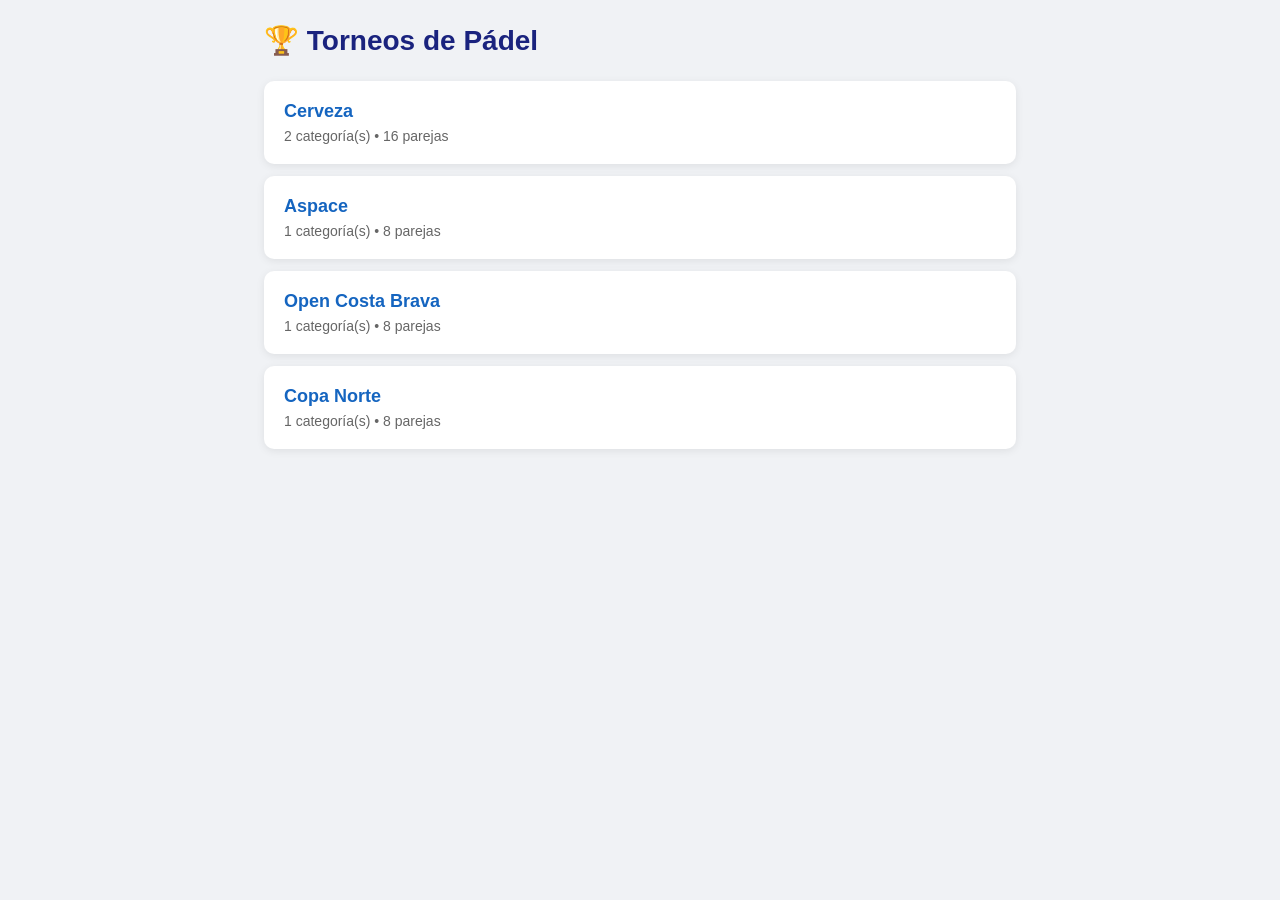
<file: index.html>
<!DOCTYPE html><html lang='es'><head><meta charset='UTF-8'><meta name='viewport' content='width=device-width, initial-scale=1.0'><title>Torneos de Pádel</title><style>* { margin: 0; padding: 0; box-sizing: border-box; }
body { font-family: -apple-system, BlinkMacSystemFont, 'Segoe UI', Roboto, sans-serif;
       background: #f0f2f5; color: #333; }
.container { max-width: 800px; margin: 0 auto; padding: 24px; }
h1 { font-size: 28px; margin-bottom: 24px; color: #1a237e; }
.category-header { font-size: 20px; color: #1565c0; margin: 24px 0 12px 0;
                  padding-bottom: 6px; border-bottom: 2px solid #e3f2fd; }
.tournament-list { display: flex; flex-direction: column; gap: 12px; margin-bottom: 16px; }
.tournament-card { display: block; background: white; border-radius: 10px; padding: 20px;
                  text-decoration: none; color: inherit; box-shadow: 0 2px 8px rgba(0,0,0,0.08);
                  transition: transform 0.15s, box-shadow 0.15s; }
.tournament-card:hover { transform: translateY(-2px); box-shadow: 0 4px 16px rgba(0,0,0,0.12); }
.tournament-card h3 { font-size: 18px; color: #1565c0; margin-bottom: 6px; }
.tournament-card p { font-size: 14px; color: #666; }
</style></head><body><div class='container'><h1>🏆 Torneos de Pádel</h1><div class='tournament-list'><a href='cerveza.html' class='tournament-card'><h3>Cerveza</h3><p>2 categoría(s) • 16 parejas</p></a><a href='aspace.html' class='tournament-card'><h3>Aspace</h3><p>1 categoría(s) • 8 parejas</p></a><a href='open-costa-brava.html' class='tournament-card'><h3>Open Costa Brava</h3><p>1 categoría(s) • 8 parejas</p></a><a href='copa-norte.html' class='tournament-card'><h3>Copa Norte</h3><p>1 categoría(s) • 8 parejas</p></a></div></div></body></html>
</file>
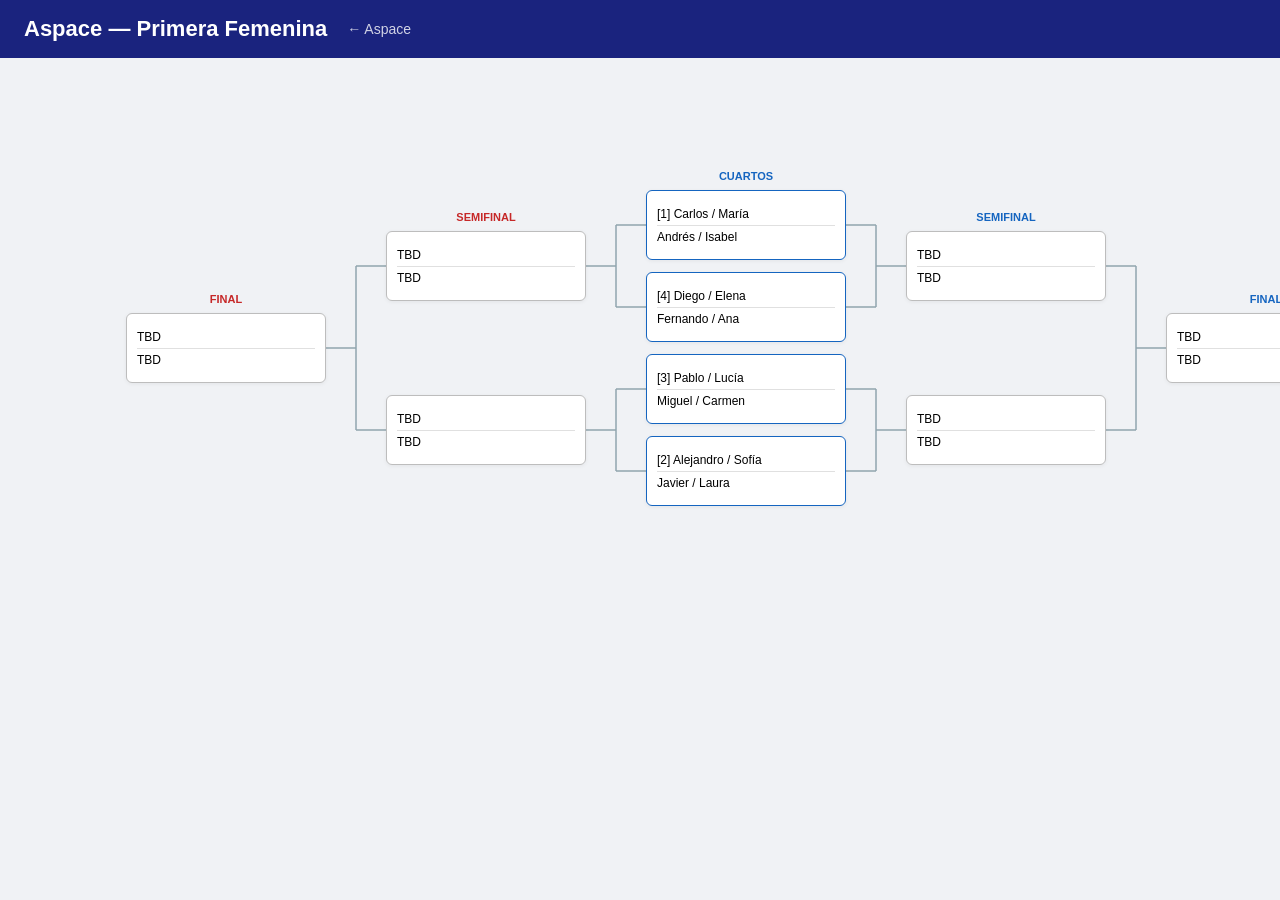
<file: aspace-primera-femenina.html>
<!DOCTYPE html><html lang='es'><head><meta charset='UTF-8'><meta name='viewport' content='width=device-width, initial-scale=1.0'><title>Aspace — Primera Femenina</title><style>* { margin: 0; padding: 0; box-sizing: border-box; }
body { font-family: -apple-system, BlinkMacSystemFont, 'Segoe UI', Roboto, sans-serif;
       background: #f0f2f5; }
.header { background: #1a237e; color: white; padding: 16px 24px; display: flex;
          align-items: center; gap: 20px; }
.header h1 { font-size: 22px; }
.back-link { color: rgba(255,255,255,0.8); text-decoration: none; font-size: 14px; }
.back-link:hover { color: white; }
.bracket-container { overflow: auto; padding: 16px; -webkit-overflow-scrolling: touch; }
.bracket { position: relative; min-width: 100%; }
.connectors { position: absolute; top: 0; left: 0; pointer-events: none; }
.connectors line { stroke: #90a4ae; stroke-width: 1.5; }
.round-label { position: absolute; width: 120px; text-align: center;
              font-size: 11px; font-weight: 700; text-transform: uppercase; }
.match-box { position: absolute; width:200px;
            height:70px;
            background: white; border: 1.5px solid #bdbdbd; border-radius: 6px;
            display: flex; flex-direction: column; justify-content: center;
            padding: 6px 10px; font-size: 12px; box-shadow: 0 1px 4px rgba(0,0,0,0.06); }
.match-box.played { border-color: #2e7d32; }
.match-box.ready { border-color: #1565c0; }
.match-box.bye { background: #e8e8e8; border-color: #bbb; }
.pair-row { display: flex; justify-content: space-between; align-items: center;
           padding: 2px 0; }
.pair-row.winner .name { font-weight: 700; color: #2e7d32; }
.name { flex: 1; overflow: hidden; text-overflow: ellipsis; white-space: nowrap; }
.score { font-size: 11px; color: #555; margin-left: 6px; white-space: nowrap; }
.separator { height: 1px; background: #e0e0e0; margin: 2px 0; }
.details { font-size: 10px; color: #888; text-align: center; margin-top: 2px; }
</style></head><body><div class='header'><h1>Aspace — Primera Femenina</h1><a href='aspace.html' class='back-link'>← Aspace</a></div><div class='bracket-container'><div class='bracket' style='width:1460px;height:488px;'><svg class='connectors' width='1460.0' height='488.0'><line x1='830.0' y1='151.0' x2='860.0' y2='151.0'/><line x1='860.0' y1='192.0' x2='890.0' y2='192.0'/><line x1='830.0' y1='233.0' x2='860.0' y2='233.0'/><line x1='860.0' y1='151.0' x2='860.0' y2='233.0'/><line x1='830.0' y1='315.0' x2='860.0' y2='315.0'/><line x1='860.0' y1='356.0' x2='890.0' y2='356.0'/><line x1='830.0' y1='397.0' x2='860.0' y2='397.0'/><line x1='860.0' y1='315.0' x2='860.0' y2='397.0'/><line x1='1090.0' y1='192.0' x2='1120.0' y2='192.0'/><line x1='1120.0' y1='274.0' x2='1150.0' y2='274.0'/><line x1='1090.0' y1='356.0' x2='1120.0' y2='356.0'/><line x1='1120.0' y1='192.0' x2='1120.0' y2='356.0'/><line x1='370.0' y1='192.0' x2='340.0' y2='192.0'/><line x1='340.0' y1='274.0' x2='310.0' y2='274.0'/><line x1='370.0' y1='356.0' x2='340.0' y2='356.0'/><line x1='340.0' y1='192.0' x2='340.0' y2='356.0'/><line x1='630.0' y1='151.0' x2='600.0' y2='151.0'/><line x1='600.0' y1='192.0' x2='570.0' y2='192.0'/><line x1='630.0' y1='233.0' x2='600.0' y2='233.0'/><line x1='600.0' y1='151.0' x2='600.0' y2='233.0'/><line x1='630.0' y1='315.0' x2='600.0' y2='315.0'/><line x1='600.0' y1='356.0' x2='570.0' y2='356.0'/><line x1='630.0' y1='397.0' x2='600.0' y2='397.0'/><line x1='600.0' y1='315.0' x2='600.0' y2='397.0'/></svg><div class='round-label' style='left:670px;top:96px;color:#1565c0;'>Cuartos</div><div class='match-box ready' style='left:630px;top:116px;'><div class='pair-row'><span class='name'>[1] Carlos / María</span></div><div class='separator'></div><div class='pair-row'><span class='name'>Andrés / Isabel</span></div></div><div class='match-box ready' style='left:630px;top:198px;'><div class='pair-row'><span class='name'>[4] Diego / Elena</span></div><div class='separator'></div><div class='pair-row'><span class='name'>Fernando / Ana</span></div></div><div class='match-box ready' style='left:630px;top:280px;'><div class='pair-row'><span class='name'>[3] Pablo / Lucía</span></div><div class='separator'></div><div class='pair-row'><span class='name'>Miguel / Carmen</span></div></div><div class='match-box ready' style='left:630px;top:362px;'><div class='pair-row'><span class='name'>[2] Alejandro / Sofía</span></div><div class='separator'></div><div class='pair-row'><span class='name'>Javier / Laura</span></div></div><div class='round-label' style='left:930px;top:137px;color:#1565c0;'>Semifinal</div><div class='match-box' style='left:890px;top:157px;'><div class='pair-row'><span class='name'>TBD</span></div><div class='separator'></div><div class='pair-row'><span class='name'>TBD</span></div></div><div class='match-box' style='left:890px;top:321px;'><div class='pair-row'><span class='name'>TBD</span></div><div class='separator'></div><div class='pair-row'><span class='name'>TBD</span></div></div><div class='round-label' style='left:1190px;top:219px;color:#1565c0;'>Final</div><div class='match-box' style='left:1150px;top:239px;'><div class='pair-row'><span class='name'>TBD</span></div><div class='separator'></div><div class='pair-row'><span class='name'>TBD</span></div></div><div class='round-label' style='left:410px;top:137px;color:#c62828;'>Semifinal</div><div class='match-box' style='left:370px;top:157px;'><div class='pair-row'><span class='name'>TBD</span></div><div class='separator'></div><div class='pair-row'><span class='name'>TBD</span></div></div><div class='match-box' style='left:370px;top:321px;'><div class='pair-row'><span class='name'>TBD</span></div><div class='separator'></div><div class='pair-row'><span class='name'>TBD</span></div></div><div class='round-label' style='left:150px;top:219px;color:#c62828;'>Final</div><div class='match-box' style='left:110px;top:239px;'><div class='pair-row'><span class='name'>TBD</span></div><div class='separator'></div><div class='pair-row'><span class='name'>TBD</span></div></div></div></div></body></html>
</file>
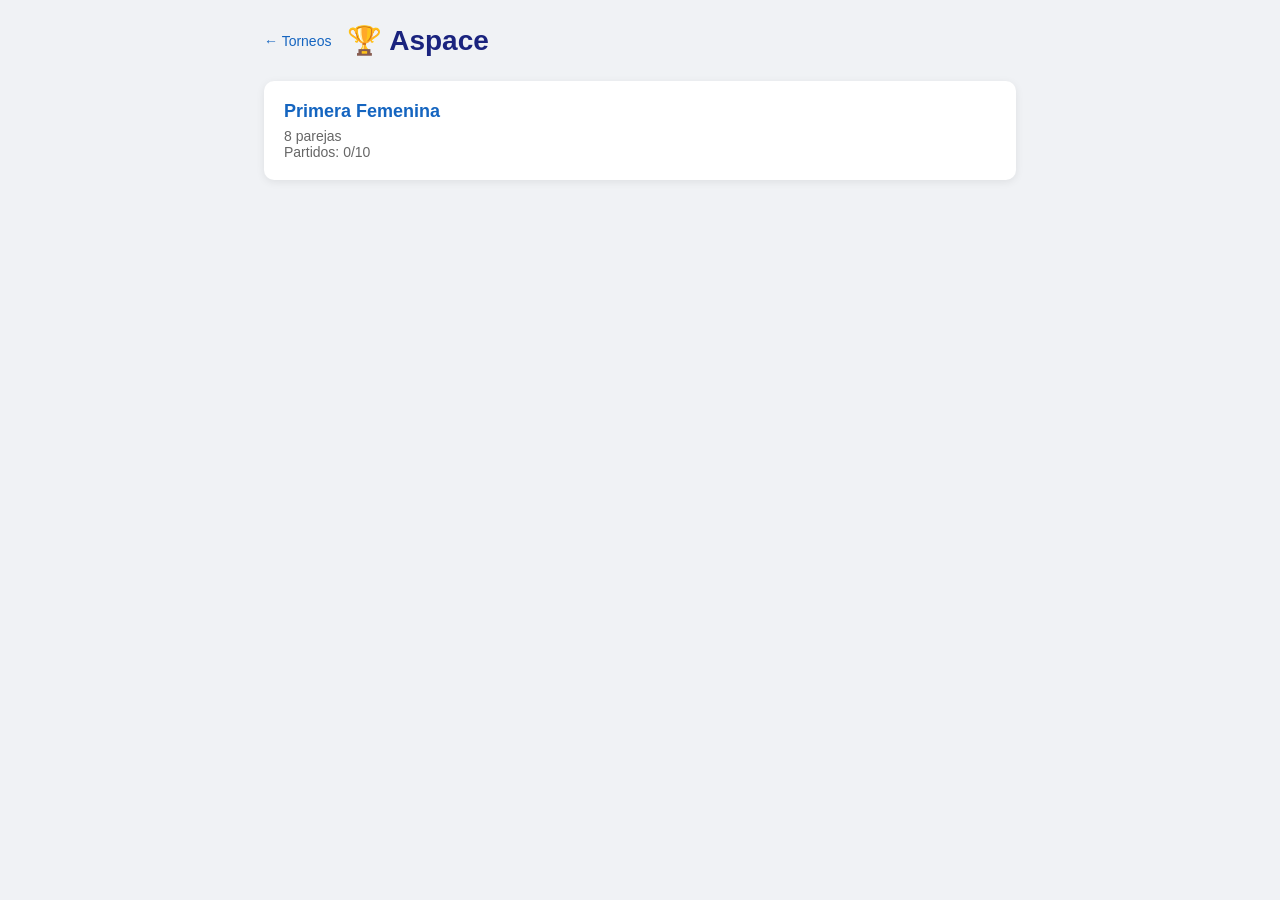
<file: aspace.html>
<!DOCTYPE html><html lang='es'><head><meta charset='UTF-8'><meta name='viewport' content='width=device-width, initial-scale=1.0'><title>Aspace</title><style>* { margin: 0; padding: 0; box-sizing: border-box; }
body { font-family: -apple-system, BlinkMacSystemFont, 'Segoe UI', Roboto, sans-serif;
       background: #f0f2f5; color: #333; }
.container { max-width: 800px; margin: 0 auto; padding: 24px; }
h1 { font-size: 28px; margin-bottom: 24px; color: #1a237e; }
.category-header { font-size: 20px; color: #1565c0; margin: 24px 0 12px 0;
                  padding-bottom: 6px; border-bottom: 2px solid #e3f2fd; }
.tournament-list { display: flex; flex-direction: column; gap: 12px; margin-bottom: 16px; }
.tournament-card { display: block; background: white; border-radius: 10px; padding: 20px;
                  text-decoration: none; color: inherit; box-shadow: 0 2px 8px rgba(0,0,0,0.08);
                  transition: transform 0.15s, box-shadow 0.15s; }
.tournament-card:hover { transform: translateY(-2px); box-shadow: 0 4px 16px rgba(0,0,0,0.12); }
.tournament-card h3 { font-size: 18px; color: #1565c0; margin-bottom: 6px; }
.tournament-card p { font-size: 14px; color: #666; }
</style></head><body><div class='container'><div style='display:flex;align-items:center;gap:16px;margin-bottom:24px;'><a href='index.html' style='color:#1565c0;text-decoration:none;font-size:14px;'>← Torneos</a><h1 style='margin:0;'>🏆 Aspace</h1></div><div class='tournament-list'><a href='aspace-primera-femenina.html' class='tournament-card'><h3>Primera Femenina</h3><p>8 parejas</p><p>Partidos: 0/10</p></a></div></div></body></html>
</file>
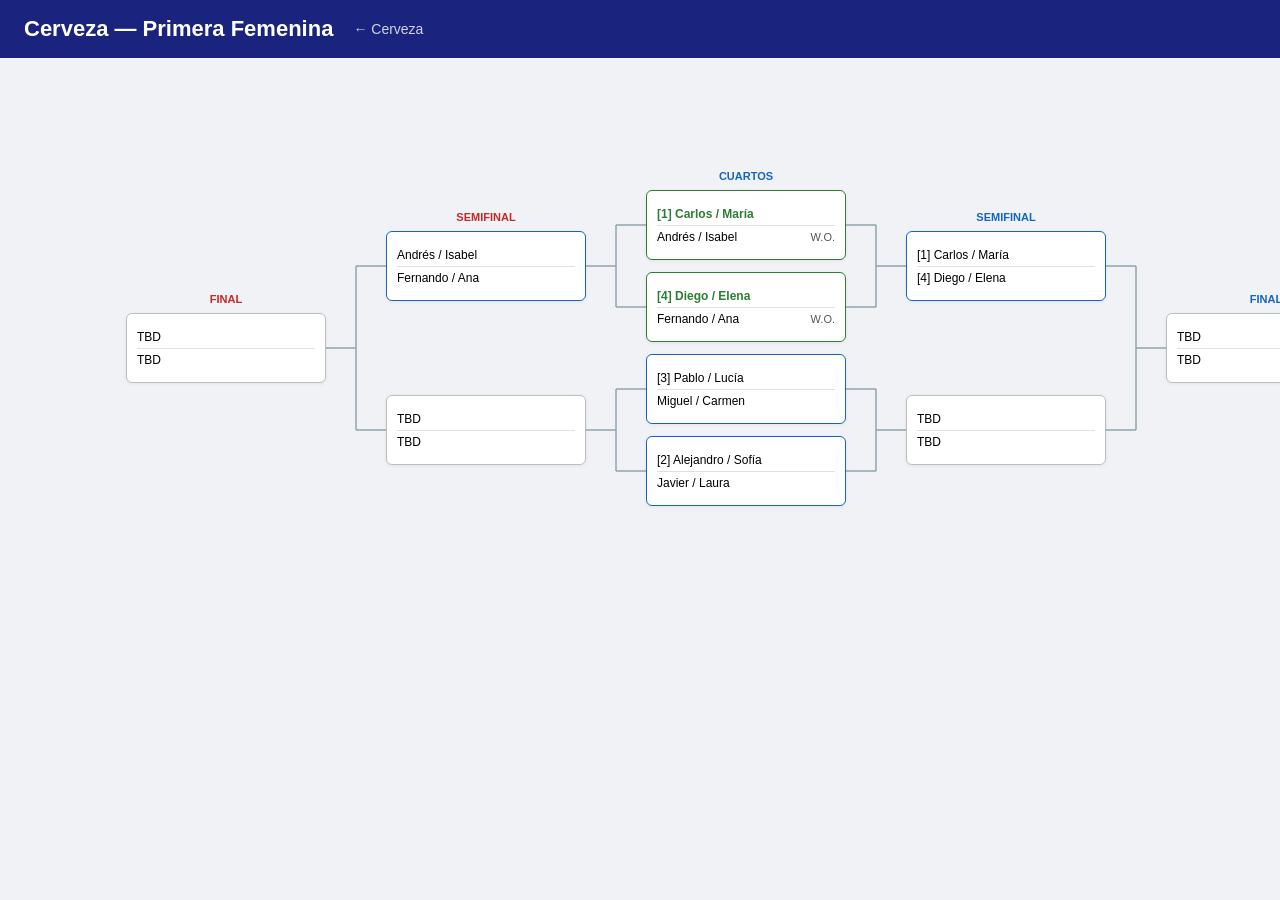
<file: cerveza-primera-femenina.html>
<!DOCTYPE html><html lang='es'><head><meta charset='UTF-8'><meta name='viewport' content='width=device-width, initial-scale=1.0'><title>Cerveza — Primera Femenina</title><style>* { margin: 0; padding: 0; box-sizing: border-box; }
body { font-family: -apple-system, BlinkMacSystemFont, 'Segoe UI', Roboto, sans-serif;
       background: #f0f2f5; }
.header { background: #1a237e; color: white; padding: 16px 24px; display: flex;
          align-items: center; gap: 20px; }
.header h1 { font-size: 22px; }
.back-link { color: rgba(255,255,255,0.8); text-decoration: none; font-size: 14px; }
.back-link:hover { color: white; }
.bracket-container { overflow: auto; padding: 16px; -webkit-overflow-scrolling: touch; }
.bracket { position: relative; min-width: 100%; }
.connectors { position: absolute; top: 0; left: 0; pointer-events: none; }
.connectors line { stroke: #90a4ae; stroke-width: 1.5; }
.round-label { position: absolute; width: 120px; text-align: center;
              font-size: 11px; font-weight: 700; text-transform: uppercase; }
.match-box { position: absolute; width:200px;
            height:70px;
            background: white; border: 1.5px solid #bdbdbd; border-radius: 6px;
            display: flex; flex-direction: column; justify-content: center;
            padding: 6px 10px; font-size: 12px; box-shadow: 0 1px 4px rgba(0,0,0,0.06); }
.match-box.played { border-color: #2e7d32; }
.match-box.ready { border-color: #1565c0; }
.match-box.bye { background: #e8e8e8; border-color: #bbb; }
.pair-row { display: flex; justify-content: space-between; align-items: center;
           padding: 2px 0; }
.pair-row.winner .name { font-weight: 700; color: #2e7d32; }
.name { flex: 1; overflow: hidden; text-overflow: ellipsis; white-space: nowrap; }
.score { font-size: 11px; color: #555; margin-left: 6px; white-space: nowrap; }
.separator { height: 1px; background: #e0e0e0; margin: 2px 0; }
.details { font-size: 10px; color: #888; text-align: center; margin-top: 2px; }
</style></head><body><div class='header'><h1>Cerveza — Primera Femenina</h1><a href='cerveza.html' class='back-link'>← Cerveza</a></div><div class='bracket-container'><div class='bracket' style='width:1460px;height:488px;'><svg class='connectors' width='1460.0' height='488.0'><line x1='830.0' y1='151.0' x2='860.0' y2='151.0'/><line x1='860.0' y1='192.0' x2='890.0' y2='192.0'/><line x1='830.0' y1='233.0' x2='860.0' y2='233.0'/><line x1='860.0' y1='151.0' x2='860.0' y2='233.0'/><line x1='830.0' y1='315.0' x2='860.0' y2='315.0'/><line x1='860.0' y1='356.0' x2='890.0' y2='356.0'/><line x1='830.0' y1='397.0' x2='860.0' y2='397.0'/><line x1='860.0' y1='315.0' x2='860.0' y2='397.0'/><line x1='1090.0' y1='192.0' x2='1120.0' y2='192.0'/><line x1='1120.0' y1='274.0' x2='1150.0' y2='274.0'/><line x1='1090.0' y1='356.0' x2='1120.0' y2='356.0'/><line x1='1120.0' y1='192.0' x2='1120.0' y2='356.0'/><line x1='370.0' y1='192.0' x2='340.0' y2='192.0'/><line x1='340.0' y1='274.0' x2='310.0' y2='274.0'/><line x1='370.0' y1='356.0' x2='340.0' y2='356.0'/><line x1='340.0' y1='192.0' x2='340.0' y2='356.0'/><line x1='630.0' y1='151.0' x2='600.0' y2='151.0'/><line x1='600.0' y1='192.0' x2='570.0' y2='192.0'/><line x1='630.0' y1='233.0' x2='600.0' y2='233.0'/><line x1='600.0' y1='151.0' x2='600.0' y2='233.0'/><line x1='630.0' y1='315.0' x2='600.0' y2='315.0'/><line x1='600.0' y1='356.0' x2='570.0' y2='356.0'/><line x1='630.0' y1='397.0' x2='600.0' y2='397.0'/><line x1='600.0' y1='315.0' x2='600.0' y2='397.0'/></svg><div class='round-label' style='left:670px;top:96px;color:#1565c0;'>Cuartos</div><div class='match-box played' style='left:630px;top:116px;'><div class='pair-row winner'><span class='name'>[1] Carlos / María</span><span class='score'></span></div><div class='separator'></div><div class='pair-row'><span class='name'>Andrés / Isabel</span><span class='score'>W.O.</span></div></div><div class='match-box played' style='left:630px;top:198px;'><div class='pair-row winner'><span class='name'>[4] Diego / Elena</span><span class='score'></span></div><div class='separator'></div><div class='pair-row'><span class='name'>Fernando / Ana</span><span class='score'>W.O.</span></div></div><div class='match-box ready' style='left:630px;top:280px;'><div class='pair-row'><span class='name'>[3] Pablo / Lucía</span></div><div class='separator'></div><div class='pair-row'><span class='name'>Miguel / Carmen</span></div></div><div class='match-box ready' style='left:630px;top:362px;'><div class='pair-row'><span class='name'>[2] Alejandro / Sofía</span></div><div class='separator'></div><div class='pair-row'><span class='name'>Javier / Laura</span></div></div><div class='round-label' style='left:930px;top:137px;color:#1565c0;'>Semifinal</div><div class='match-box ready' style='left:890px;top:157px;'><div class='pair-row'><span class='name'>[1] Carlos / María</span></div><div class='separator'></div><div class='pair-row'><span class='name'>[4] Diego / Elena</span></div></div><div class='match-box' style='left:890px;top:321px;'><div class='pair-row'><span class='name'>TBD</span></div><div class='separator'></div><div class='pair-row'><span class='name'>TBD</span></div></div><div class='round-label' style='left:1190px;top:219px;color:#1565c0;'>Final</div><div class='match-box' style='left:1150px;top:239px;'><div class='pair-row'><span class='name'>TBD</span></div><div class='separator'></div><div class='pair-row'><span class='name'>TBD</span></div></div><div class='round-label' style='left:410px;top:137px;color:#c62828;'>Semifinal</div><div class='match-box ready' style='left:370px;top:157px;'><div class='pair-row'><span class='name'>Andrés / Isabel</span></div><div class='separator'></div><div class='pair-row'><span class='name'>Fernando / Ana</span></div></div><div class='match-box' style='left:370px;top:321px;'><div class='pair-row'><span class='name'>TBD</span></div><div class='separator'></div><div class='pair-row'><span class='name'>TBD</span></div></div><div class='round-label' style='left:150px;top:219px;color:#c62828;'>Final</div><div class='match-box' style='left:110px;top:239px;'><div class='pair-row'><span class='name'>TBD</span></div><div class='separator'></div><div class='pair-row'><span class='name'>TBD</span></div></div></div></div></body></html>
</file>
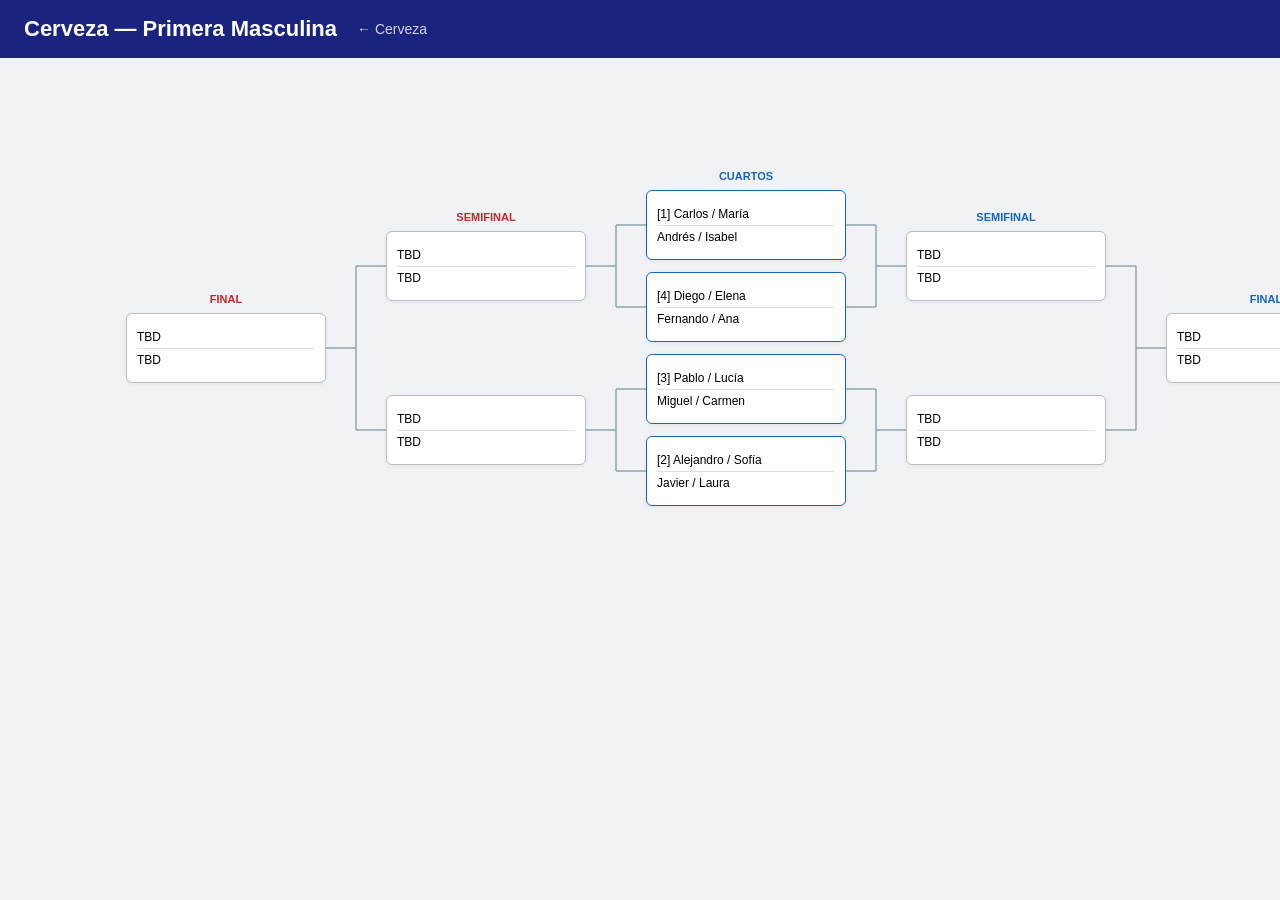
<file: cerveza-primera-masculina.html>
<!DOCTYPE html><html lang='es'><head><meta charset='UTF-8'><meta name='viewport' content='width=device-width, initial-scale=1.0'><title>Cerveza — Primera Masculina</title><style>* { margin: 0; padding: 0; box-sizing: border-box; }
body { font-family: -apple-system, BlinkMacSystemFont, 'Segoe UI', Roboto, sans-serif;
       background: #f0f2f5; }
.header { background: #1a237e; color: white; padding: 16px 24px; display: flex;
          align-items: center; gap: 20px; }
.header h1 { font-size: 22px; }
.back-link { color: rgba(255,255,255,0.8); text-decoration: none; font-size: 14px; }
.back-link:hover { color: white; }
.bracket-container { overflow: auto; padding: 16px; -webkit-overflow-scrolling: touch; }
.bracket { position: relative; min-width: 100%; }
.connectors { position: absolute; top: 0; left: 0; pointer-events: none; }
.connectors line { stroke: #90a4ae; stroke-width: 1.5; }
.round-label { position: absolute; width: 120px; text-align: center;
              font-size: 11px; font-weight: 700; text-transform: uppercase; }
.match-box { position: absolute; width:200px;
            height:70px;
            background: white; border: 1.5px solid #bdbdbd; border-radius: 6px;
            display: flex; flex-direction: column; justify-content: center;
            padding: 6px 10px; font-size: 12px; box-shadow: 0 1px 4px rgba(0,0,0,0.06); }
.match-box.played { border-color: #2e7d32; }
.match-box.ready { border-color: #1565c0; }
.match-box.bye { background: #e8e8e8; border-color: #bbb; }
.pair-row { display: flex; justify-content: space-between; align-items: center;
           padding: 2px 0; }
.pair-row.winner .name { font-weight: 700; color: #2e7d32; }
.name { flex: 1; overflow: hidden; text-overflow: ellipsis; white-space: nowrap; }
.score { font-size: 11px; color: #555; margin-left: 6px; white-space: nowrap; }
.separator { height: 1px; background: #e0e0e0; margin: 2px 0; }
.details { font-size: 10px; color: #888; text-align: center; margin-top: 2px; }
</style></head><body><div class='header'><h1>Cerveza — Primera Masculina</h1><a href='cerveza.html' class='back-link'>← Cerveza</a></div><div class='bracket-container'><div class='bracket' style='width:1460px;height:488px;'><svg class='connectors' width='1460.0' height='488.0'><line x1='830.0' y1='151.0' x2='860.0' y2='151.0'/><line x1='860.0' y1='192.0' x2='890.0' y2='192.0'/><line x1='830.0' y1='233.0' x2='860.0' y2='233.0'/><line x1='860.0' y1='151.0' x2='860.0' y2='233.0'/><line x1='830.0' y1='315.0' x2='860.0' y2='315.0'/><line x1='860.0' y1='356.0' x2='890.0' y2='356.0'/><line x1='830.0' y1='397.0' x2='860.0' y2='397.0'/><line x1='860.0' y1='315.0' x2='860.0' y2='397.0'/><line x1='1090.0' y1='192.0' x2='1120.0' y2='192.0'/><line x1='1120.0' y1='274.0' x2='1150.0' y2='274.0'/><line x1='1090.0' y1='356.0' x2='1120.0' y2='356.0'/><line x1='1120.0' y1='192.0' x2='1120.0' y2='356.0'/><line x1='370.0' y1='192.0' x2='340.0' y2='192.0'/><line x1='340.0' y1='274.0' x2='310.0' y2='274.0'/><line x1='370.0' y1='356.0' x2='340.0' y2='356.0'/><line x1='340.0' y1='192.0' x2='340.0' y2='356.0'/><line x1='630.0' y1='151.0' x2='600.0' y2='151.0'/><line x1='600.0' y1='192.0' x2='570.0' y2='192.0'/><line x1='630.0' y1='233.0' x2='600.0' y2='233.0'/><line x1='600.0' y1='151.0' x2='600.0' y2='233.0'/><line x1='630.0' y1='315.0' x2='600.0' y2='315.0'/><line x1='600.0' y1='356.0' x2='570.0' y2='356.0'/><line x1='630.0' y1='397.0' x2='600.0' y2='397.0'/><line x1='600.0' y1='315.0' x2='600.0' y2='397.0'/></svg><div class='round-label' style='left:670px;top:96px;color:#1565c0;'>Cuartos</div><div class='match-box ready' style='left:630px;top:116px;'><div class='pair-row'><span class='name'>[1] Carlos / María</span></div><div class='separator'></div><div class='pair-row'><span class='name'>Andrés / Isabel</span></div></div><div class='match-box ready' style='left:630px;top:198px;'><div class='pair-row'><span class='name'>[4] Diego / Elena</span></div><div class='separator'></div><div class='pair-row'><span class='name'>Fernando / Ana</span></div></div><div class='match-box ready' style='left:630px;top:280px;'><div class='pair-row'><span class='name'>[3] Pablo / Lucía</span></div><div class='separator'></div><div class='pair-row'><span class='name'>Miguel / Carmen</span></div></div><div class='match-box ready' style='left:630px;top:362px;'><div class='pair-row'><span class='name'>[2] Alejandro / Sofía</span></div><div class='separator'></div><div class='pair-row'><span class='name'>Javier / Laura</span></div></div><div class='round-label' style='left:930px;top:137px;color:#1565c0;'>Semifinal</div><div class='match-box' style='left:890px;top:157px;'><div class='pair-row'><span class='name'>TBD</span></div><div class='separator'></div><div class='pair-row'><span class='name'>TBD</span></div></div><div class='match-box' style='left:890px;top:321px;'><div class='pair-row'><span class='name'>TBD</span></div><div class='separator'></div><div class='pair-row'><span class='name'>TBD</span></div></div><div class='round-label' style='left:1190px;top:219px;color:#1565c0;'>Final</div><div class='match-box' style='left:1150px;top:239px;'><div class='pair-row'><span class='name'>TBD</span></div><div class='separator'></div><div class='pair-row'><span class='name'>TBD</span></div></div><div class='round-label' style='left:410px;top:137px;color:#c62828;'>Semifinal</div><div class='match-box' style='left:370px;top:157px;'><div class='pair-row'><span class='name'>TBD</span></div><div class='separator'></div><div class='pair-row'><span class='name'>TBD</span></div></div><div class='match-box' style='left:370px;top:321px;'><div class='pair-row'><span class='name'>TBD</span></div><div class='separator'></div><div class='pair-row'><span class='name'>TBD</span></div></div><div class='round-label' style='left:150px;top:219px;color:#c62828;'>Final</div><div class='match-box' style='left:110px;top:239px;'><div class='pair-row'><span class='name'>TBD</span></div><div class='separator'></div><div class='pair-row'><span class='name'>TBD</span></div></div></div></div></body></html>
</file>
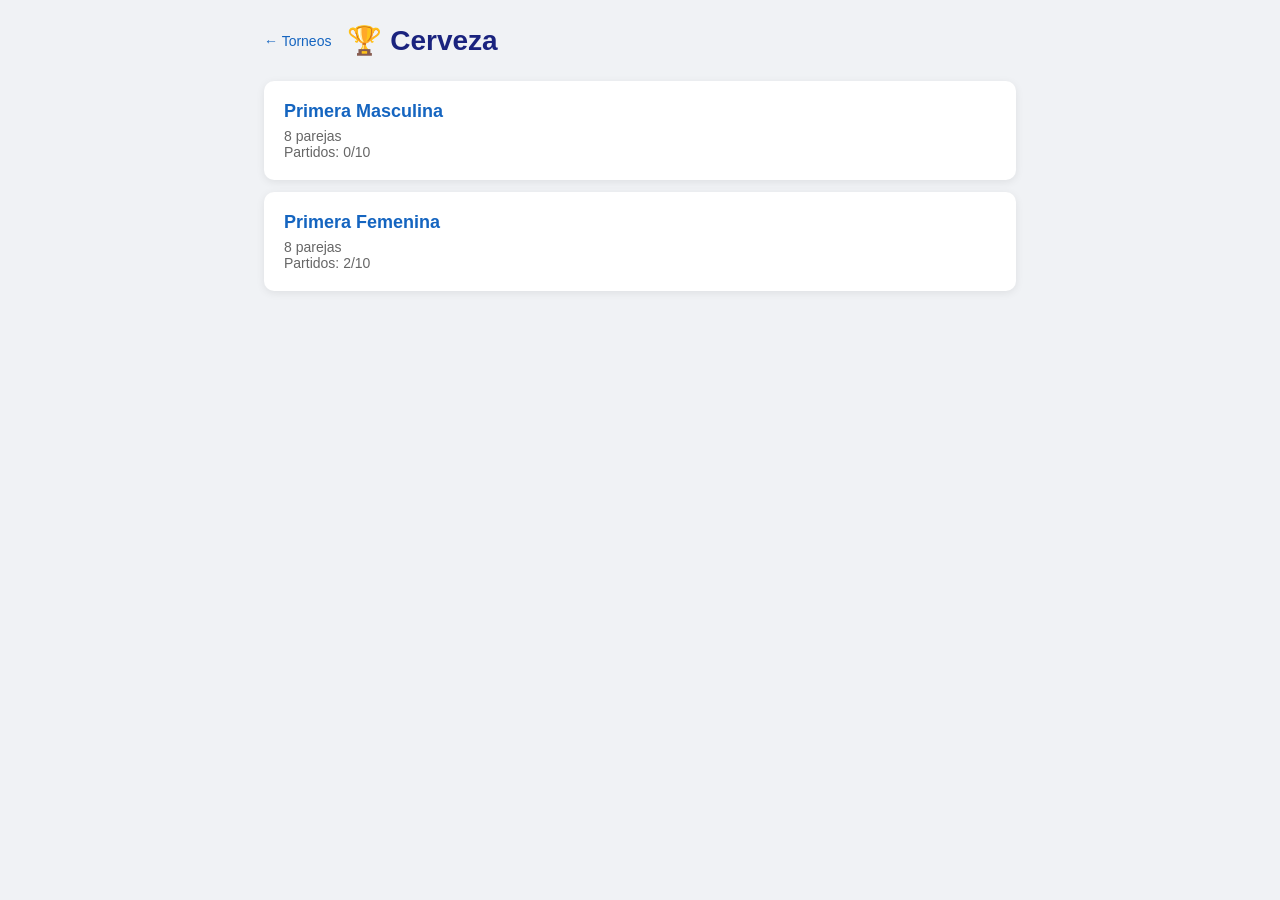
<file: cerveza.html>
<!DOCTYPE html><html lang='es'><head><meta charset='UTF-8'><meta name='viewport' content='width=device-width, initial-scale=1.0'><title>Cerveza</title><style>* { margin: 0; padding: 0; box-sizing: border-box; }
body { font-family: -apple-system, BlinkMacSystemFont, 'Segoe UI', Roboto, sans-serif;
       background: #f0f2f5; color: #333; }
.container { max-width: 800px; margin: 0 auto; padding: 24px; }
h1 { font-size: 28px; margin-bottom: 24px; color: #1a237e; }
.category-header { font-size: 20px; color: #1565c0; margin: 24px 0 12px 0;
                  padding-bottom: 6px; border-bottom: 2px solid #e3f2fd; }
.tournament-list { display: flex; flex-direction: column; gap: 12px; margin-bottom: 16px; }
.tournament-card { display: block; background: white; border-radius: 10px; padding: 20px;
                  text-decoration: none; color: inherit; box-shadow: 0 2px 8px rgba(0,0,0,0.08);
                  transition: transform 0.15s, box-shadow 0.15s; }
.tournament-card:hover { transform: translateY(-2px); box-shadow: 0 4px 16px rgba(0,0,0,0.12); }
.tournament-card h3 { font-size: 18px; color: #1565c0; margin-bottom: 6px; }
.tournament-card p { font-size: 14px; color: #666; }
</style></head><body><div class='container'><div style='display:flex;align-items:center;gap:16px;margin-bottom:24px;'><a href='index.html' style='color:#1565c0;text-decoration:none;font-size:14px;'>← Torneos</a><h1 style='margin:0;'>🏆 Cerveza</h1></div><div class='tournament-list'><a href='cerveza-primera-masculina.html' class='tournament-card'><h3>Primera Masculina</h3><p>8 parejas</p><p>Partidos: 0/10</p></a><a href='cerveza-primera-femenina.html' class='tournament-card'><h3>Primera Femenina</h3><p>8 parejas</p><p>Partidos: 2/10</p></a></div></div></body></html>
</file>
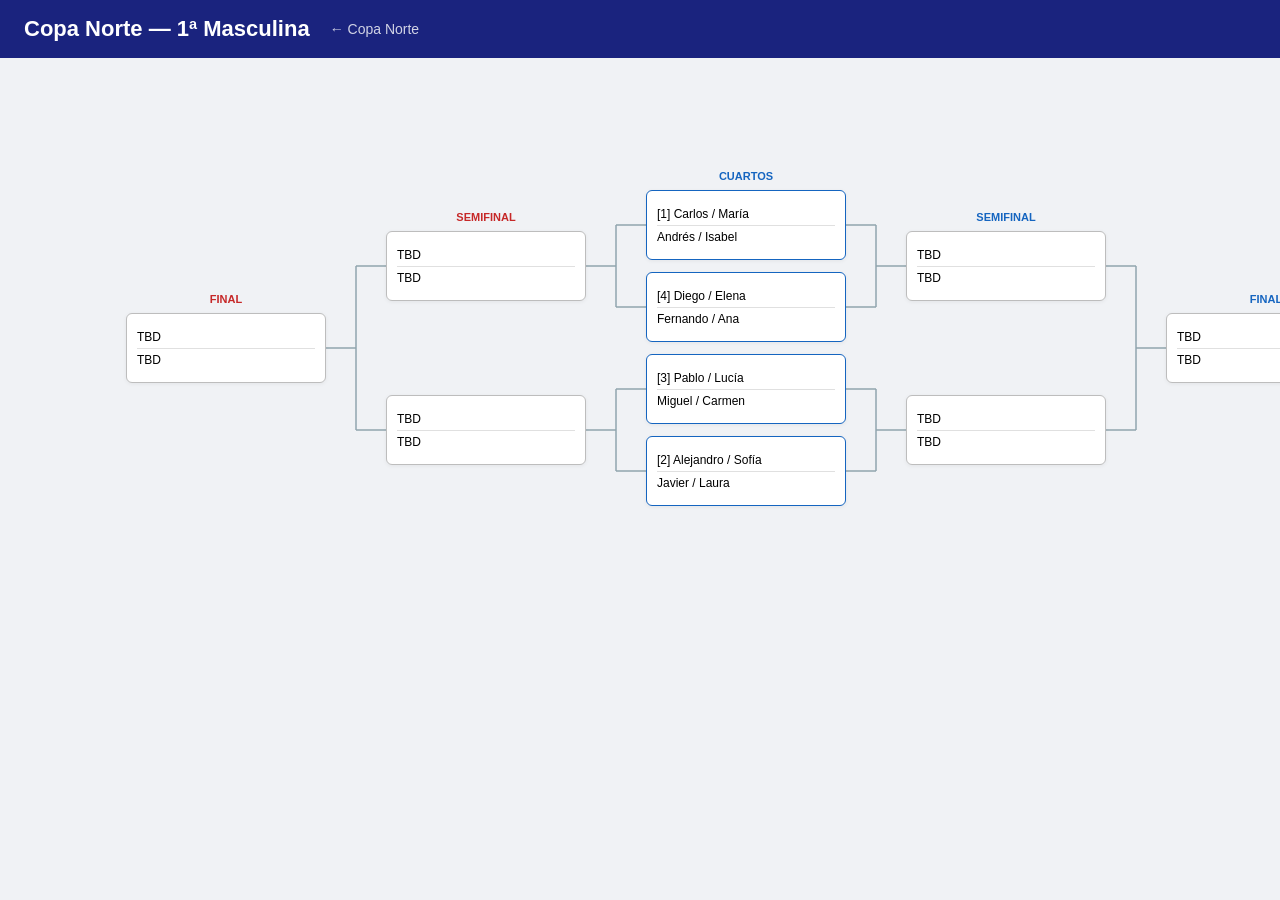
<file: copa-norte-1-masculina.html>
<!DOCTYPE html><html lang='es'><head><meta charset='UTF-8'><meta name='viewport' content='width=device-width, initial-scale=1.0'><title>Copa Norte — 1ª Masculina</title><style>* { margin: 0; padding: 0; box-sizing: border-box; }
body { font-family: -apple-system, BlinkMacSystemFont, 'Segoe UI', Roboto, sans-serif;
       background: #f0f2f5; }
.header { background: #1a237e; color: white; padding: 16px 24px; display: flex;
          align-items: center; gap: 20px; }
.header h1 { font-size: 22px; }
.back-link { color: rgba(255,255,255,0.8); text-decoration: none; font-size: 14px; }
.back-link:hover { color: white; }
.bracket-container { overflow: auto; padding: 16px; -webkit-overflow-scrolling: touch; }
.bracket { position: relative; min-width: 100%; }
.connectors { position: absolute; top: 0; left: 0; pointer-events: none; }
.connectors line { stroke: #90a4ae; stroke-width: 1.5; }
.round-label { position: absolute; width: 120px; text-align: center;
              font-size: 11px; font-weight: 700; text-transform: uppercase; }
.match-box { position: absolute; width:200px;
            height:70px;
            background: white; border: 1.5px solid #bdbdbd; border-radius: 6px;
            display: flex; flex-direction: column; justify-content: center;
            padding: 6px 10px; font-size: 12px; box-shadow: 0 1px 4px rgba(0,0,0,0.06); }
.match-box.played { border-color: #2e7d32; }
.match-box.ready { border-color: #1565c0; }
.match-box.bye { background: #e8e8e8; border-color: #bbb; }
.pair-row { display: flex; justify-content: space-between; align-items: center;
           padding: 2px 0; }
.pair-row.winner .name { font-weight: 700; color: #2e7d32; }
.name { flex: 1; overflow: hidden; text-overflow: ellipsis; white-space: nowrap; }
.score { font-size: 11px; color: #555; margin-left: 6px; white-space: nowrap; }
.separator { height: 1px; background: #e0e0e0; margin: 2px 0; }
.details { font-size: 10px; color: #888; text-align: center; margin-top: 2px; }
</style></head><body><div class='header'><h1>Copa Norte — 1ª Masculina</h1><a href='copa-norte.html' class='back-link'>← Copa Norte</a></div><div class='bracket-container'><div class='bracket' style='width:1460px;height:488px;'><svg class='connectors' width='1460.0' height='488.0'><line x1='830.0' y1='151.0' x2='860.0' y2='151.0'/><line x1='860.0' y1='192.0' x2='890.0' y2='192.0'/><line x1='830.0' y1='233.0' x2='860.0' y2='233.0'/><line x1='860.0' y1='151.0' x2='860.0' y2='233.0'/><line x1='830.0' y1='315.0' x2='860.0' y2='315.0'/><line x1='860.0' y1='356.0' x2='890.0' y2='356.0'/><line x1='830.0' y1='397.0' x2='860.0' y2='397.0'/><line x1='860.0' y1='315.0' x2='860.0' y2='397.0'/><line x1='1090.0' y1='192.0' x2='1120.0' y2='192.0'/><line x1='1120.0' y1='274.0' x2='1150.0' y2='274.0'/><line x1='1090.0' y1='356.0' x2='1120.0' y2='356.0'/><line x1='1120.0' y1='192.0' x2='1120.0' y2='356.0'/><line x1='370.0' y1='192.0' x2='340.0' y2='192.0'/><line x1='340.0' y1='274.0' x2='310.0' y2='274.0'/><line x1='370.0' y1='356.0' x2='340.0' y2='356.0'/><line x1='340.0' y1='192.0' x2='340.0' y2='356.0'/><line x1='630.0' y1='151.0' x2='600.0' y2='151.0'/><line x1='600.0' y1='192.0' x2='570.0' y2='192.0'/><line x1='630.0' y1='233.0' x2='600.0' y2='233.0'/><line x1='600.0' y1='151.0' x2='600.0' y2='233.0'/><line x1='630.0' y1='315.0' x2='600.0' y2='315.0'/><line x1='600.0' y1='356.0' x2='570.0' y2='356.0'/><line x1='630.0' y1='397.0' x2='600.0' y2='397.0'/><line x1='600.0' y1='315.0' x2='600.0' y2='397.0'/></svg><div class='round-label' style='left:670px;top:96px;color:#1565c0;'>Cuartos</div><div class='match-box ready' style='left:630px;top:116px;'><div class='pair-row'><span class='name'>[1] Carlos / María</span></div><div class='separator'></div><div class='pair-row'><span class='name'>Andrés / Isabel</span></div></div><div class='match-box ready' style='left:630px;top:198px;'><div class='pair-row'><span class='name'>[4] Diego / Elena</span></div><div class='separator'></div><div class='pair-row'><span class='name'>Fernando / Ana</span></div></div><div class='match-box ready' style='left:630px;top:280px;'><div class='pair-row'><span class='name'>[3] Pablo / Lucía</span></div><div class='separator'></div><div class='pair-row'><span class='name'>Miguel / Carmen</span></div></div><div class='match-box ready' style='left:630px;top:362px;'><div class='pair-row'><span class='name'>[2] Alejandro / Sofía</span></div><div class='separator'></div><div class='pair-row'><span class='name'>Javier / Laura</span></div></div><div class='round-label' style='left:930px;top:137px;color:#1565c0;'>Semifinal</div><div class='match-box' style='left:890px;top:157px;'><div class='pair-row'><span class='name'>TBD</span></div><div class='separator'></div><div class='pair-row'><span class='name'>TBD</span></div></div><div class='match-box' style='left:890px;top:321px;'><div class='pair-row'><span class='name'>TBD</span></div><div class='separator'></div><div class='pair-row'><span class='name'>TBD</span></div></div><div class='round-label' style='left:1190px;top:219px;color:#1565c0;'>Final</div><div class='match-box' style='left:1150px;top:239px;'><div class='pair-row'><span class='name'>TBD</span></div><div class='separator'></div><div class='pair-row'><span class='name'>TBD</span></div></div><div class='round-label' style='left:410px;top:137px;color:#c62828;'>Semifinal</div><div class='match-box' style='left:370px;top:157px;'><div class='pair-row'><span class='name'>TBD</span></div><div class='separator'></div><div class='pair-row'><span class='name'>TBD</span></div></div><div class='match-box' style='left:370px;top:321px;'><div class='pair-row'><span class='name'>TBD</span></div><div class='separator'></div><div class='pair-row'><span class='name'>TBD</span></div></div><div class='round-label' style='left:150px;top:219px;color:#c62828;'>Final</div><div class='match-box' style='left:110px;top:239px;'><div class='pair-row'><span class='name'>TBD</span></div><div class='separator'></div><div class='pair-row'><span class='name'>TBD</span></div></div></div></div></body></html>
</file>
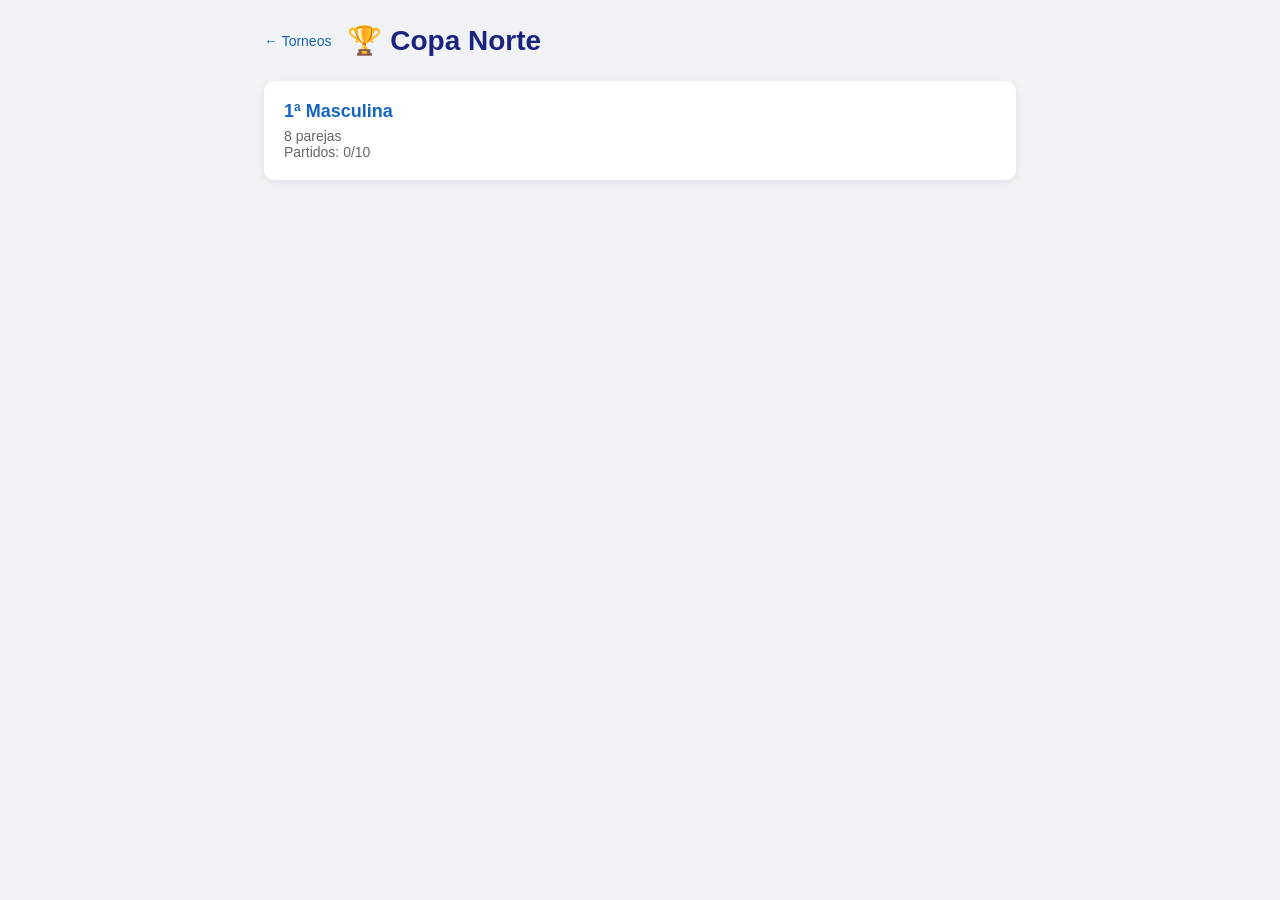
<file: copa-norte.html>
<!DOCTYPE html><html lang='es'><head><meta charset='UTF-8'><meta name='viewport' content='width=device-width, initial-scale=1.0'><title>Copa Norte</title><style>* { margin: 0; padding: 0; box-sizing: border-box; }
body { font-family: -apple-system, BlinkMacSystemFont, 'Segoe UI', Roboto, sans-serif;
       background: #f0f2f5; color: #333; }
.container { max-width: 800px; margin: 0 auto; padding: 24px; }
h1 { font-size: 28px; margin-bottom: 24px; color: #1a237e; }
.category-header { font-size: 20px; color: #1565c0; margin: 24px 0 12px 0;
                  padding-bottom: 6px; border-bottom: 2px solid #e3f2fd; }
.tournament-list { display: flex; flex-direction: column; gap: 12px; margin-bottom: 16px; }
.tournament-card { display: block; background: white; border-radius: 10px; padding: 20px;
                  text-decoration: none; color: inherit; box-shadow: 0 2px 8px rgba(0,0,0,0.08);
                  transition: transform 0.15s, box-shadow 0.15s; }
.tournament-card:hover { transform: translateY(-2px); box-shadow: 0 4px 16px rgba(0,0,0,0.12); }
.tournament-card h3 { font-size: 18px; color: #1565c0; margin-bottom: 6px; }
.tournament-card p { font-size: 14px; color: #666; }
</style></head><body><div class='container'><div style='display:flex;align-items:center;gap:16px;margin-bottom:24px;'><a href='index.html' style='color:#1565c0;text-decoration:none;font-size:14px;'>← Torneos</a><h1 style='margin:0;'>🏆 Copa Norte</h1></div><div class='tournament-list'><a href='copa-norte-1-masculina.html' class='tournament-card'><h3>1ª Masculina</h3><p>8 parejas</p><p>Partidos: 0/10</p></a></div></div></body></html>
</file>
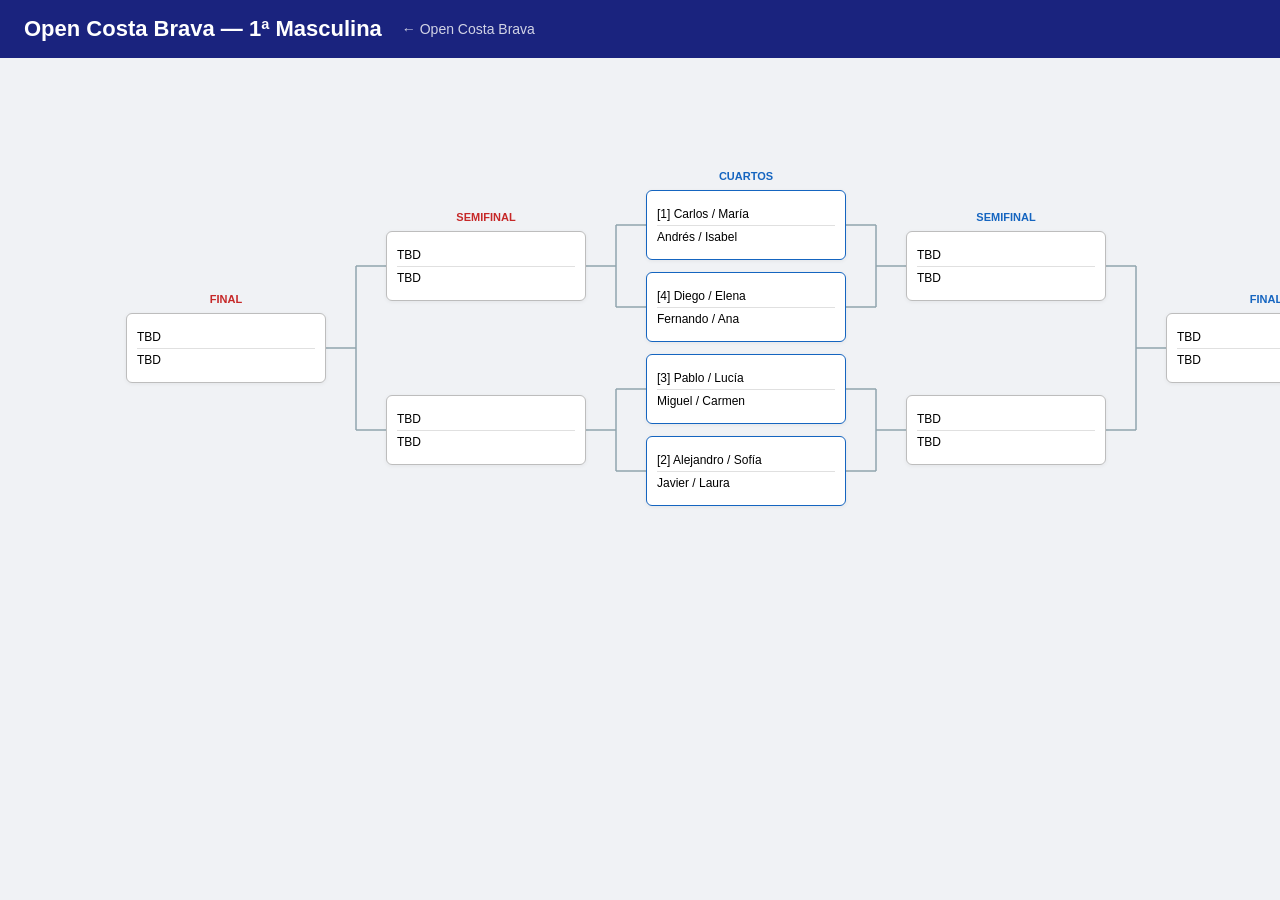
<file: open-costa-brava-1-masculina.html>
<!DOCTYPE html><html lang='es'><head><meta charset='UTF-8'><meta name='viewport' content='width=device-width, initial-scale=1.0'><title>Open Costa Brava — 1ª Masculina</title><style>* { margin: 0; padding: 0; box-sizing: border-box; }
body { font-family: -apple-system, BlinkMacSystemFont, 'Segoe UI', Roboto, sans-serif;
       background: #f0f2f5; }
.header { background: #1a237e; color: white; padding: 16px 24px; display: flex;
          align-items: center; gap: 20px; }
.header h1 { font-size: 22px; }
.back-link { color: rgba(255,255,255,0.8); text-decoration: none; font-size: 14px; }
.back-link:hover { color: white; }
.bracket-container { overflow: auto; padding: 16px; -webkit-overflow-scrolling: touch; }
.bracket { position: relative; min-width: 100%; }
.connectors { position: absolute; top: 0; left: 0; pointer-events: none; }
.connectors line { stroke: #90a4ae; stroke-width: 1.5; }
.round-label { position: absolute; width: 120px; text-align: center;
              font-size: 11px; font-weight: 700; text-transform: uppercase; }
.match-box { position: absolute; width:200px;
            height:70px;
            background: white; border: 1.5px solid #bdbdbd; border-radius: 6px;
            display: flex; flex-direction: column; justify-content: center;
            padding: 6px 10px; font-size: 12px; box-shadow: 0 1px 4px rgba(0,0,0,0.06); }
.match-box.played { border-color: #2e7d32; }
.match-box.ready { border-color: #1565c0; }
.match-box.bye { background: #e8e8e8; border-color: #bbb; }
.pair-row { display: flex; justify-content: space-between; align-items: center;
           padding: 2px 0; }
.pair-row.winner .name { font-weight: 700; color: #2e7d32; }
.name { flex: 1; overflow: hidden; text-overflow: ellipsis; white-space: nowrap; }
.score { font-size: 11px; color: #555; margin-left: 6px; white-space: nowrap; }
.separator { height: 1px; background: #e0e0e0; margin: 2px 0; }
.details { font-size: 10px; color: #888; text-align: center; margin-top: 2px; }
</style></head><body><div class='header'><h1>Open Costa Brava — 1ª Masculina</h1><a href='open-costa-brava.html' class='back-link'>← Open Costa Brava</a></div><div class='bracket-container'><div class='bracket' style='width:1460px;height:488px;'><svg class='connectors' width='1460.0' height='488.0'><line x1='830.0' y1='151.0' x2='860.0' y2='151.0'/><line x1='860.0' y1='192.0' x2='890.0' y2='192.0'/><line x1='830.0' y1='233.0' x2='860.0' y2='233.0'/><line x1='860.0' y1='151.0' x2='860.0' y2='233.0'/><line x1='830.0' y1='315.0' x2='860.0' y2='315.0'/><line x1='860.0' y1='356.0' x2='890.0' y2='356.0'/><line x1='830.0' y1='397.0' x2='860.0' y2='397.0'/><line x1='860.0' y1='315.0' x2='860.0' y2='397.0'/><line x1='1090.0' y1='192.0' x2='1120.0' y2='192.0'/><line x1='1120.0' y1='274.0' x2='1150.0' y2='274.0'/><line x1='1090.0' y1='356.0' x2='1120.0' y2='356.0'/><line x1='1120.0' y1='192.0' x2='1120.0' y2='356.0'/><line x1='370.0' y1='192.0' x2='340.0' y2='192.0'/><line x1='340.0' y1='274.0' x2='310.0' y2='274.0'/><line x1='370.0' y1='356.0' x2='340.0' y2='356.0'/><line x1='340.0' y1='192.0' x2='340.0' y2='356.0'/><line x1='630.0' y1='151.0' x2='600.0' y2='151.0'/><line x1='600.0' y1='192.0' x2='570.0' y2='192.0'/><line x1='630.0' y1='233.0' x2='600.0' y2='233.0'/><line x1='600.0' y1='151.0' x2='600.0' y2='233.0'/><line x1='630.0' y1='315.0' x2='600.0' y2='315.0'/><line x1='600.0' y1='356.0' x2='570.0' y2='356.0'/><line x1='630.0' y1='397.0' x2='600.0' y2='397.0'/><line x1='600.0' y1='315.0' x2='600.0' y2='397.0'/></svg><div class='round-label' style='left:670px;top:96px;color:#1565c0;'>Cuartos</div><div class='match-box ready' style='left:630px;top:116px;'><div class='pair-row'><span class='name'>[1] Carlos / María</span></div><div class='separator'></div><div class='pair-row'><span class='name'>Andrés / Isabel</span></div></div><div class='match-box ready' style='left:630px;top:198px;'><div class='pair-row'><span class='name'>[4] Diego / Elena</span></div><div class='separator'></div><div class='pair-row'><span class='name'>Fernando / Ana</span></div></div><div class='match-box ready' style='left:630px;top:280px;'><div class='pair-row'><span class='name'>[3] Pablo / Lucía</span></div><div class='separator'></div><div class='pair-row'><span class='name'>Miguel / Carmen</span></div></div><div class='match-box ready' style='left:630px;top:362px;'><div class='pair-row'><span class='name'>[2] Alejandro / Sofía</span></div><div class='separator'></div><div class='pair-row'><span class='name'>Javier / Laura</span></div></div><div class='round-label' style='left:930px;top:137px;color:#1565c0;'>Semifinal</div><div class='match-box' style='left:890px;top:157px;'><div class='pair-row'><span class='name'>TBD</span></div><div class='separator'></div><div class='pair-row'><span class='name'>TBD</span></div></div><div class='match-box' style='left:890px;top:321px;'><div class='pair-row'><span class='name'>TBD</span></div><div class='separator'></div><div class='pair-row'><span class='name'>TBD</span></div></div><div class='round-label' style='left:1190px;top:219px;color:#1565c0;'>Final</div><div class='match-box' style='left:1150px;top:239px;'><div class='pair-row'><span class='name'>TBD</span></div><div class='separator'></div><div class='pair-row'><span class='name'>TBD</span></div></div><div class='round-label' style='left:410px;top:137px;color:#c62828;'>Semifinal</div><div class='match-box' style='left:370px;top:157px;'><div class='pair-row'><span class='name'>TBD</span></div><div class='separator'></div><div class='pair-row'><span class='name'>TBD</span></div></div><div class='match-box' style='left:370px;top:321px;'><div class='pair-row'><span class='name'>TBD</span></div><div class='separator'></div><div class='pair-row'><span class='name'>TBD</span></div></div><div class='round-label' style='left:150px;top:219px;color:#c62828;'>Final</div><div class='match-box' style='left:110px;top:239px;'><div class='pair-row'><span class='name'>TBD</span></div><div class='separator'></div><div class='pair-row'><span class='name'>TBD</span></div></div></div></div></body></html>
</file>
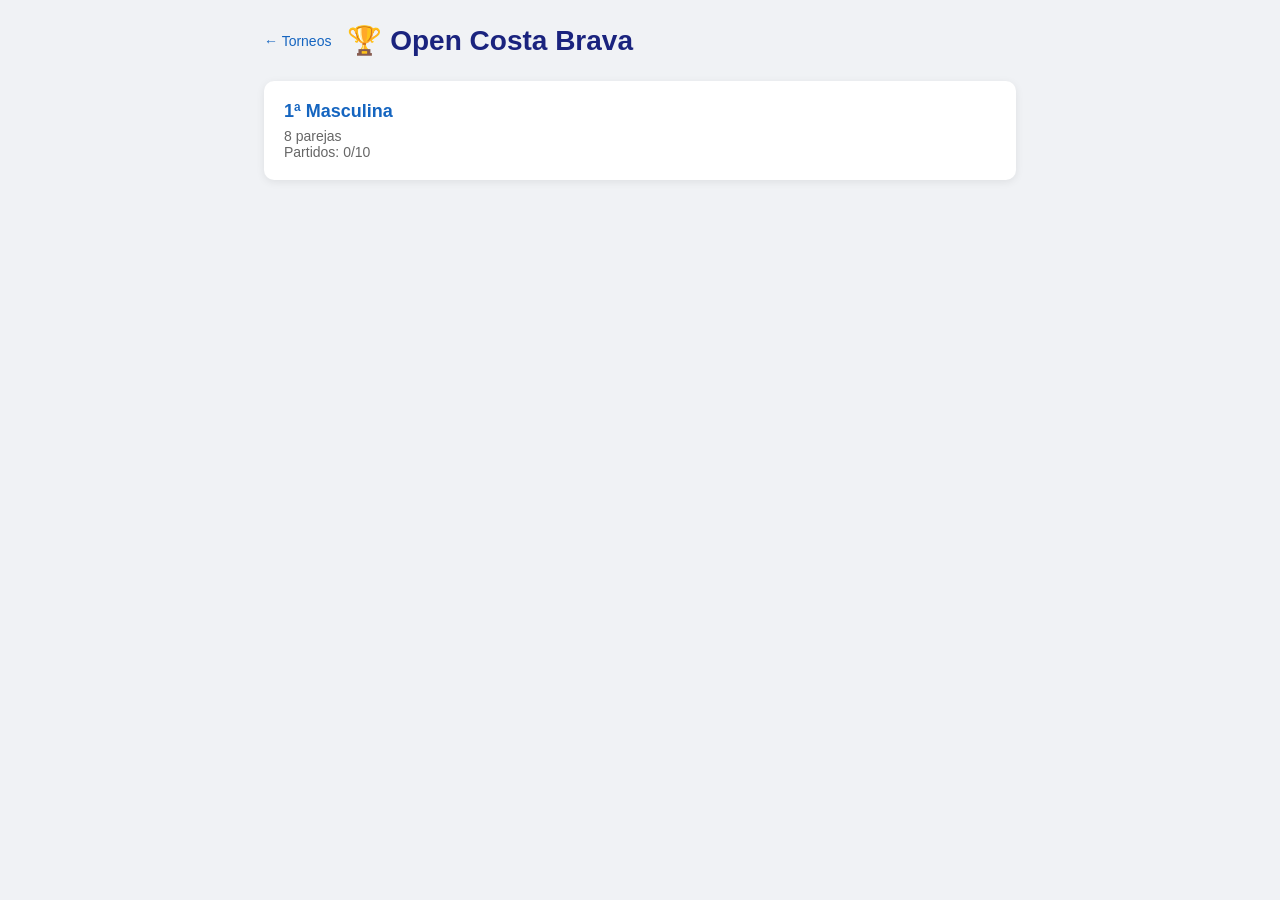
<file: open-costa-brava.html>
<!DOCTYPE html><html lang='es'><head><meta charset='UTF-8'><meta name='viewport' content='width=device-width, initial-scale=1.0'><title>Open Costa Brava</title><style>* { margin: 0; padding: 0; box-sizing: border-box; }
body { font-family: -apple-system, BlinkMacSystemFont, 'Segoe UI', Roboto, sans-serif;
       background: #f0f2f5; color: #333; }
.container { max-width: 800px; margin: 0 auto; padding: 24px; }
h1 { font-size: 28px; margin-bottom: 24px; color: #1a237e; }
.category-header { font-size: 20px; color: #1565c0; margin: 24px 0 12px 0;
                  padding-bottom: 6px; border-bottom: 2px solid #e3f2fd; }
.tournament-list { display: flex; flex-direction: column; gap: 12px; margin-bottom: 16px; }
.tournament-card { display: block; background: white; border-radius: 10px; padding: 20px;
                  text-decoration: none; color: inherit; box-shadow: 0 2px 8px rgba(0,0,0,0.08);
                  transition: transform 0.15s, box-shadow 0.15s; }
.tournament-card:hover { transform: translateY(-2px); box-shadow: 0 4px 16px rgba(0,0,0,0.12); }
.tournament-card h3 { font-size: 18px; color: #1565c0; margin-bottom: 6px; }
.tournament-card p { font-size: 14px; color: #666; }
</style></head><body><div class='container'><div style='display:flex;align-items:center;gap:16px;margin-bottom:24px;'><a href='index.html' style='color:#1565c0;text-decoration:none;font-size:14px;'>← Torneos</a><h1 style='margin:0;'>🏆 Open Costa Brava</h1></div><div class='tournament-list'><a href='open-costa-brava-1-masculina.html' class='tournament-card'><h3>1ª Masculina</h3><p>8 parejas</p><p>Partidos: 0/10</p></a></div></div></body></html>
</file>
